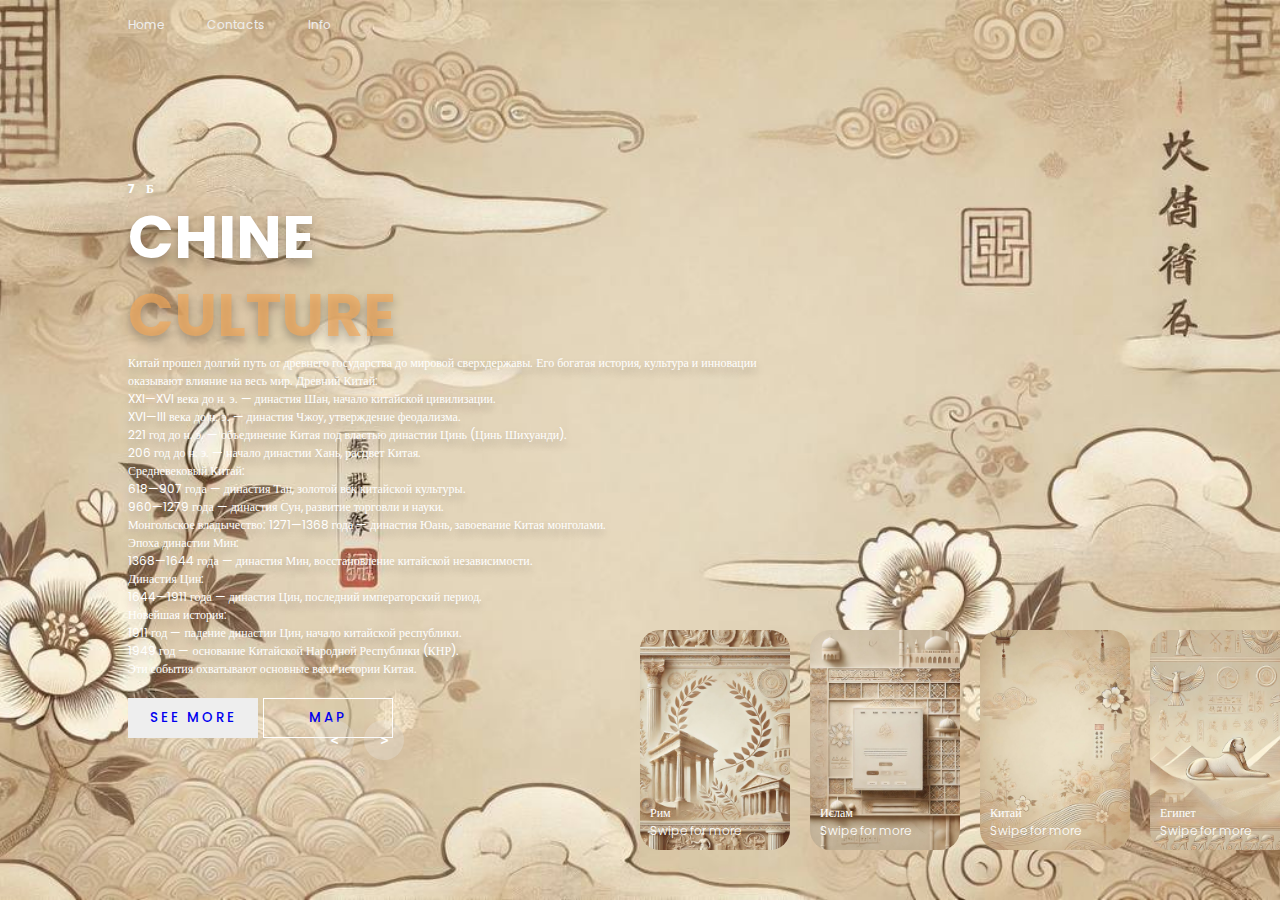
<file: web/index.html>
<!DOCTYPE html>
<html lang="en">
<head>
    <meta charset="UTF-8">
    <meta name="viewport" content="width=device-width, initial-scale=1.0">
    <title>Document</title>
    <link rel="stylesheet" href="style.css">
</head>
<body>
    <header>
        <nav>
            <a href="">Home</a>
            <a href="">Contacts</a>
            <a href="/portfolio/index.html">Info</a>
        </nav>
    </header>
   
    
    <!-- carousel -->
    <div class="carousel">
        <!-- list item -->
        <div class="list">
            <div class="item">
                <img src="image/photo_2024-12-07_23-53-23.jpg">
                <div class="content">
                    <div class="author">7Б</div>
                    <div class="title">CHINE</div>
                    <div class="topic">CULTURE</div>
                    <div class="des">
                        <!-- lorem 50 -->
                        Китай прошел долгий путь от древнего государства до мировой сверхдержавы. Его богатая история, культура и инновации оказывают влияние на весь мир.
                        
                        Древний Китай: <br>

                        XXI—XVI века до н. э. — династия Шан, начало китайской цивилизации.<br>
                        XVI—III века до н. э. — династия Чжоу, утверждение феодализма.<br>
                        221 год до н. э. — объединение Китая под властью династии Цинь (Цинь Шихуанди).<br>
                        206 год до н. э. — начало династии Хань, расцвет Китая.<br>
                        Средневековый Китай:<br>
                        
                        618—907 года — династия Тан, золотой век китайской культуры.<br>
                        960—1279 года — династия Сун, развитие торговли и науки.<br>
                        Монгольское владычество:
                        
                        1271—1368 года — династия Юань, завоевание Китая монголами.<br>
                        Эпоха династии Мин: <br>
                        
                        1368—1644 года — династия Мин, восстановление китайской независимости.<br>
                        Династия Цин:<br>
                        
                        1644—1911 года — династия Цин, последний императорский период.<br>
                        Новейшая история:<br>
                        
                        1911 год — падение династии Цин, начало китайской республики.<br>
                        1949 год — основание Китайской Народной Республики (КНР).<br>
                        Эти события охватывают основные вехи истории Китая.
                    </div>
                    <div class="buttons">
                        <button><a href="/China/index.html">SEE MORE</a></button>
                        <button><a href="/map/articule.html">MAP</a></button>
                    </div>
                </div>
            </div>
            <div class="item">
                <img src="image/photo_2024-12-08_21-23-03.jpg">
                <div class="content">
                    <div class="author">7Б</div>
                    <div class="title">ANCIENT EGIPET</div>
                    <div class="topic">CULTURE</div>
                    <div class="des">
                        <b>Древний Египет</b> <br>
1. Ранний период
<b>3000</b> г. до н. э. — объединение Верхнего и Нижнего Египта. Первый фараон — Менес. <br>
2. Древнее царство<br>
<b>2580</b> г. до н. э. — строительство Великой пирамиды в Гизе при фараоне Хеопсе. <br>
3. Среднее царство<br>
Развитие экономики и культуры, расширение влияния Египта.
4. Новое царство<br>
<b>1300–1200</b> гг. до н. э. — правление Рамсеса II. Египет достигает пика могущества. <br>
5. Поздний период<br>
<b>332</b>г. до н. э. — завоевание Египта Александром Македонским. <br>
6. Римский Египет<br>
<b>30</b> г. до н. э. — Египет становится римской провинцией после смерти Клеопатры. <br>
<b>Религия Древнего Египта:</b>
Египтяне были политеистами, поклонялись многим богам. <br>
Ра — бог солнца, символизировал свет и жизнь.
Осирис — бог загробного мира, смерти и воскресения.
Исида <br> — богиня магии и материнства.
Гор — бог неба и войны, сын Осириса и Исиды.
Египтяне верили в жизнь <br>после смерти, строили пирамиды и гробницы для фараонов, чтобы обеспечить им бессмертие.
<br><b>Основные достижения:</b>
Письменность (иероглифы), математика, астрономия.
Пирамиды, храмы, искусство.
                    </div>
                    <div class="buttons">
                        <button><a href="Egipet/index.html">SEE MORE</a></button>
                        <button><a href="map/articule.html">MAP</a></button>
                    </div>
                </div>
            </div>
            <div class="item">
                <img src="image/photo_2024-12-08_20-15-47.jpg">
                <div class="content">
                    <div class="author">7Б</div>
                    <div class="title">ROME</div>
                    <div class="topic">CULTURE</div>
                    <div class="des">
                        Древний Рим<br>
1. Основание Рима<br>
<b>753</b> г. до н. э. — традиционная дата основания Рима Ромулом.
2. Римская республика<br>
<b>509</b> г. до н. э. — конец царства, установление республики. <br>
<b>264–146</b> гг. до н. э. — Пунические войны с Карфагеном, победа Рима, расширение влияния в Средиземноморье. <br>
<b>133</b> г. до н. э. — начало социальной и политической нестабильности, реформы братьев Гракхов <br>
3. <b>Римская империя</b>
<b>27</b> г. до н. э. — Октавиан Август становится первым императором, начало принципата. <br>
<b>64</b> г. н. э. — Великий пожар Рима при императоре Нероне. <br>
<b>117</b> г. н. э. — наибольшее расширение территории Римской империи при императоре Траяне. <br>
4. <b>Падение Западной Римской империи</b><br>
<b>395</b> г. н. э. — разделение Римской империи на Западную и Восточную.<br>
<b>476</b> г. н. э. — падение Западной Римской империи, свержение последнего императора Ромулуса Августула. <br>
5. <b>Византийская империя</b><br>
<b>1453</b> г. н. э. — падение Восточной Римской империи (Византии) после взятия Константинополя турками. <br>
Основные достижения Рима:
Право (римское право), архитектура (акведуки, дороги, Колизей).
Развитие<br> армии, культура, литература (Цезарь, Вергилий, Овидий).
                    </div>
                    <div class="buttons">
                        <button><a href="Rome/index.html">SEE MORE</a></button>
                        <button><a href="map/articule.html">MAP</a></button>
                    </div>
                </div>
            </div>
            <div class="item">
                <img src="image/photo_2024-12-07_23-36-58.jpg">
                <div class="content">
                    <div class="author">7Б</div>
                    <div class="title">ISLAM</div>
                    <div class="topic">RELIGIA</div>
                    <div class="des">
                        Ислам — одна из мировых религий, основанная в VII веке на Аравийском полуострове. Приверженцы ислама называются мусульманами, их священная книга — Коран. Ислам означает "подчинение" или "покорность" Аллаху (Богу).
                        Основные этапы развития <br>

                        1. 610 год — пророк Мухаммед получил первое откровение от Аллаха через ангела Джибриля (Гавриила). Это событие считается началом ислама. <br>
                        
                        
                        2. 622 год — Хиджра, переселение Мухаммеда из Мекки в Медину. Это событие стало началом мусульманского лунного календаря. <br>
                        
                        
                        3. 632 год — смерть пророка Мухаммеда. После его смерти ислам стал распространяться за пределы Аравийского <br> полуострова. <br>
                        
                        
                        4. VII–VIII века — быстрый рост исламского государства (халифата), охватившего Ближний Восток, Северную <br> Африку, Испанию, Персию и часть Центральной Азии. <br>
                    </div>
                    <div class="buttons">
                        <button><a href="islam/index.html">SEE MORE</a></button>
                        <button><a href="map/articule.html">MAP</a></button>
                    </div>
                </div>
            </div>
        </div>
        <!-- list thumnail -->
        <div class="thumbnail">
            <div class="item">
                <img src="image/photo_2024-12-07_23-53-11.jpg">
                <div class="content">
                    <div class="title">
                        Китай
                    </div>
                    <div class="description">
                        Swipe for more
                    </div>
                </div>
            </div>
            <div class="item">
                <img src="image/photo_2024-12-07_23-37-05.jpg">
                <div class="content">
                    <div class="title">
                        Египет
                    </div>
                    <div class="description">
                        Swipe for more
                    </div>
                </div>
            </div>
            <div class="item">
                <img src="image/photo_2024-12-07_23-37-02.jpg">
                <div class="content">
                    <div class="title">
                        Рим
                    </div>
                    <div class="description">
                        Swipe for more
                    </div>
                </div>
            </div>
            <div class="item">
                <img src="image/photo_2024-12-07_23-37-08.jpg">
                <div class="content">
                    <div class="title">
                        Ислам
                    </div>
                    <div class="description">
                        Swipe for more
                    </div>
                </div>
            </div>
        </div>
        
        <!-- next prev -->

        <div class="arrows">
            <button id="prev"><</button>
            <button id="next">></button>
        </div>
        <!-- time running -->
        <div class="time"></div>
    </div>

    <script src="script.js">//step 1: get DOM
</script>
</body>
</html>
</file>
<file: web/style.css>
@import url('https://fonts.googleapis.com/css2?family=Poppins:ital,wght@0,100;0,200;0,300;0,400;0,500;0,600;0,700;0,800;0,900;1,100;1,200;1,300;1,400;1,500;1,600;1,700;1,800;1,900&display=swap');
body{
    margin: 0;
    background-color: #000;
    color: #eee;
    font-family: Poppins;
    font-size: 12px;
}
a{
    text-decoration: none;
}
header{
    width: 1140px;
    max-width: 80%;
    margin: auto;
    height: 50px;
    display: flex;
    align-items: center;
    position: relative;
    z-index: 100;
}
header a{
    color: #eee;
    margin-right: 40px;
}
/* carousel */
.carousel{
    height: 100vh;
    margin-top: -50px;
    width: 100vw;
    overflow: hidden;
    position: relative;
}
.carousel .list .item{
    width: 100%;
    height: 100%;
    position: absolute;
    inset: 0 0 0 0;
}
.carousel .list .item img{
    width: 100%;
    height: 100%;
    object-fit: cover;
}
.carousel .list .item .content{
    position: absolute;
    top: 20%;
    width: 1140px;
    max-width: 80%;
    left: 50%;
    transform: translateX(-50%);
    padding-right: 30%;
    box-sizing: border-box;
    color: #fff;
    text-shadow: 0 5px 10px #0004;
}
.carousel .list .item .author{
    font-weight: bold;
    letter-spacing: 10px;
}
.carousel .list .item .title,
.carousel .list .item .topic{
    font-size: 5em;
    font-weight: bold;
    line-height: 1.3em;
}
.carousel .list .item .topic{
    color: #f2a859ac;
}
.carousel .list .item .buttons{
    display: grid;
    grid-template-columns: repeat(2, 130px);
    grid-template-rows: 40px;
    gap: 5px;
    margin-top: 20px;
}
.carousel .list .item .buttons button{
    border: none;
    background-color: #eee;
    letter-spacing: 3px;
    font-family: Poppins;
    font-weight: 500;
}
.carousel .list .item .buttons button:nth-child(2){
    background-color: transparent;
    border: 1px solid #fff;
    color: #eee;
}
/* thumbail */
.thumbnail{
    position: absolute;
    bottom: 50px;
    left: 50%;
    width: max-content;
    z-index: 100;
    display: flex;
    gap: 20px;
}
.thumbnail .item{
    width: 150px;
    height: 220px;
    flex-shrink: 0;
    position: relative;
}
.thumbnail .item img{
    width: 100%;
    height: 100%;
    object-fit: cover;
    border-radius: 20px;
}
.thumbnail .item .content{
    color: #fff;
    position: absolute;
    bottom: 10px;
    left: 10px;
    right: 10px;
}
.thumbnail .item .content .title{
    font-weight: 500;
}
.thumbnail .item .content .description{
    font-weight: 300;
}
/* arrows */
.arrows{
    position: absolute;
    top: 80%;
    right: 52%;
    z-index: 100;
    width: 300px;
    max-width: 30%;
    display: flex;
    gap: 10px;
    align-items: center;
}
.arrows button{
    width: 40px;
    height: 40px;
    border-radius: 50%;
    background-color: #eee4;
    border: none;
    color: #fff;
    font-family: monospace;
    font-weight: bold;
    transition: .5s;
}
.arrows button:hover{
    background-color: #fff;
    color: #000;
}

/* animation */
.carousel .list .item:nth-child(1){
    z-index: 1;
}

/* animation text in first item */

.carousel .list .item:nth-child(1) .content .author,
.carousel .list .item:nth-child(1) .content .title,
.carousel .list .item:nth-child(1) .content .topic,
.carousel .list .item:nth-child(1) .content .des,
.carousel .list .item:nth-child(1) .content .buttons
{
    transform: translateY(50px);
    filter: blur(20px);
    opacity: 0;
    animation: showContent .5s 1s linear 1 forwards;
}
@keyframes showContent{
    to{
        transform: translateY(0px);
        filter: blur(0px);
        opacity: 1;
    }
}
.carousel .list .item:nth-child(1) .content .title{
    animation-delay: 1.2s!important;
}
.carousel .list .item:nth-child(1) .content .topic{
    animation-delay: 1.4s!important;
}
.carousel .list .item:nth-child(1) .content .des{
    animation-delay: 1.6s!important;
}
.carousel .list .item:nth-child(1) .content .buttons{
    animation-delay: 1.8s!important;
}
/* create animation when next click */
.carousel.next .list .item:nth-child(1) img{
    width: 150px;
    height: 220px;
    position: absolute;
    bottom: 50px;
    left: 50%;
    border-radius: 30px;
    animation: showImage .5s linear 1 forwards;
}
@keyframes showImage{
    to{
        bottom: 0;
        left: 0;
        width: 100%;
        height: 100%;
        border-radius: 0;
    }
}

.carousel.next .thumbnail .item:nth-last-child(1){
    overflow: hidden;
    animation: showThumbnail .5s linear 1 forwards;
}
.carousel.prev .list .item img{
    z-index: 100;
}
@keyframes showThumbnail{
    from{
        width: 0;
        opacity: 0;
    }
}
.carousel.next .thumbnail{
    animation: effectNext .5s linear 1 forwards;
}

@keyframes effectNext{
    from{
        transform: translateX(150px);
    }
}

/* running time */

.carousel .time{
    position: absolute;
    z-index: 1000;
    width: 0%;
    height: 3px;
    background-color: #f1683a;
    left: 0;
    top: 0;
}

.carousel.next .time,
.carousel.prev .time{
    animation: runningTime 3s linear 1 forwards;
}
@keyframes runningTime{
    from{ width: 100%}
    to{width: 0}
}


/* prev click */

.carousel.prev .list .item:nth-child(2){
    z-index: 2;
}

.carousel.prev .list .item:nth-child(2) img{
    animation: outFrame 0.5s linear 1 forwards;
    position: absolute;
    bottom: 0;
    left: 0;
}
@keyframes outFrame{
    to{
        width: 150px;
        height: 220px;
        bottom: 50px;
        left: 50%;
        border-radius: 20px;
    }
}

.carousel.prev .thumbnail .item:nth-child(1){
    overflow: hidden;
    opacity: 0;
    animation: showThumbnail .5s linear 1 forwards;
}
.carousel.next .arrows button,
.carousel.prev .arrows button{
    pointer-events: none;
}
.carousel.prev .list .item:nth-child(2) .content .author,
.carousel.prev .list .item:nth-child(2) .content .title,
.carousel.prev .list .item:nth-child(2) .content .topic,
.carousel.prev .list .item:nth-child(2) .content .des,
.carousel.prev .list .item:nth-child(2) .content .buttons
{
    animation: contentOut 1.5s linear 1 forwards!important;
}

@keyframes contentOut{
    to{
        transform: translateY(-150px);
        filter: blur(20px);
        opacity: 0;
    }
}
@media screen and (max-width: 678px) {
    .carousel .list .item .content{
        padding-right: 0;
    }
    .carousel .list .item .content .title{
        font-size: 30px;
    }
}
</file>
